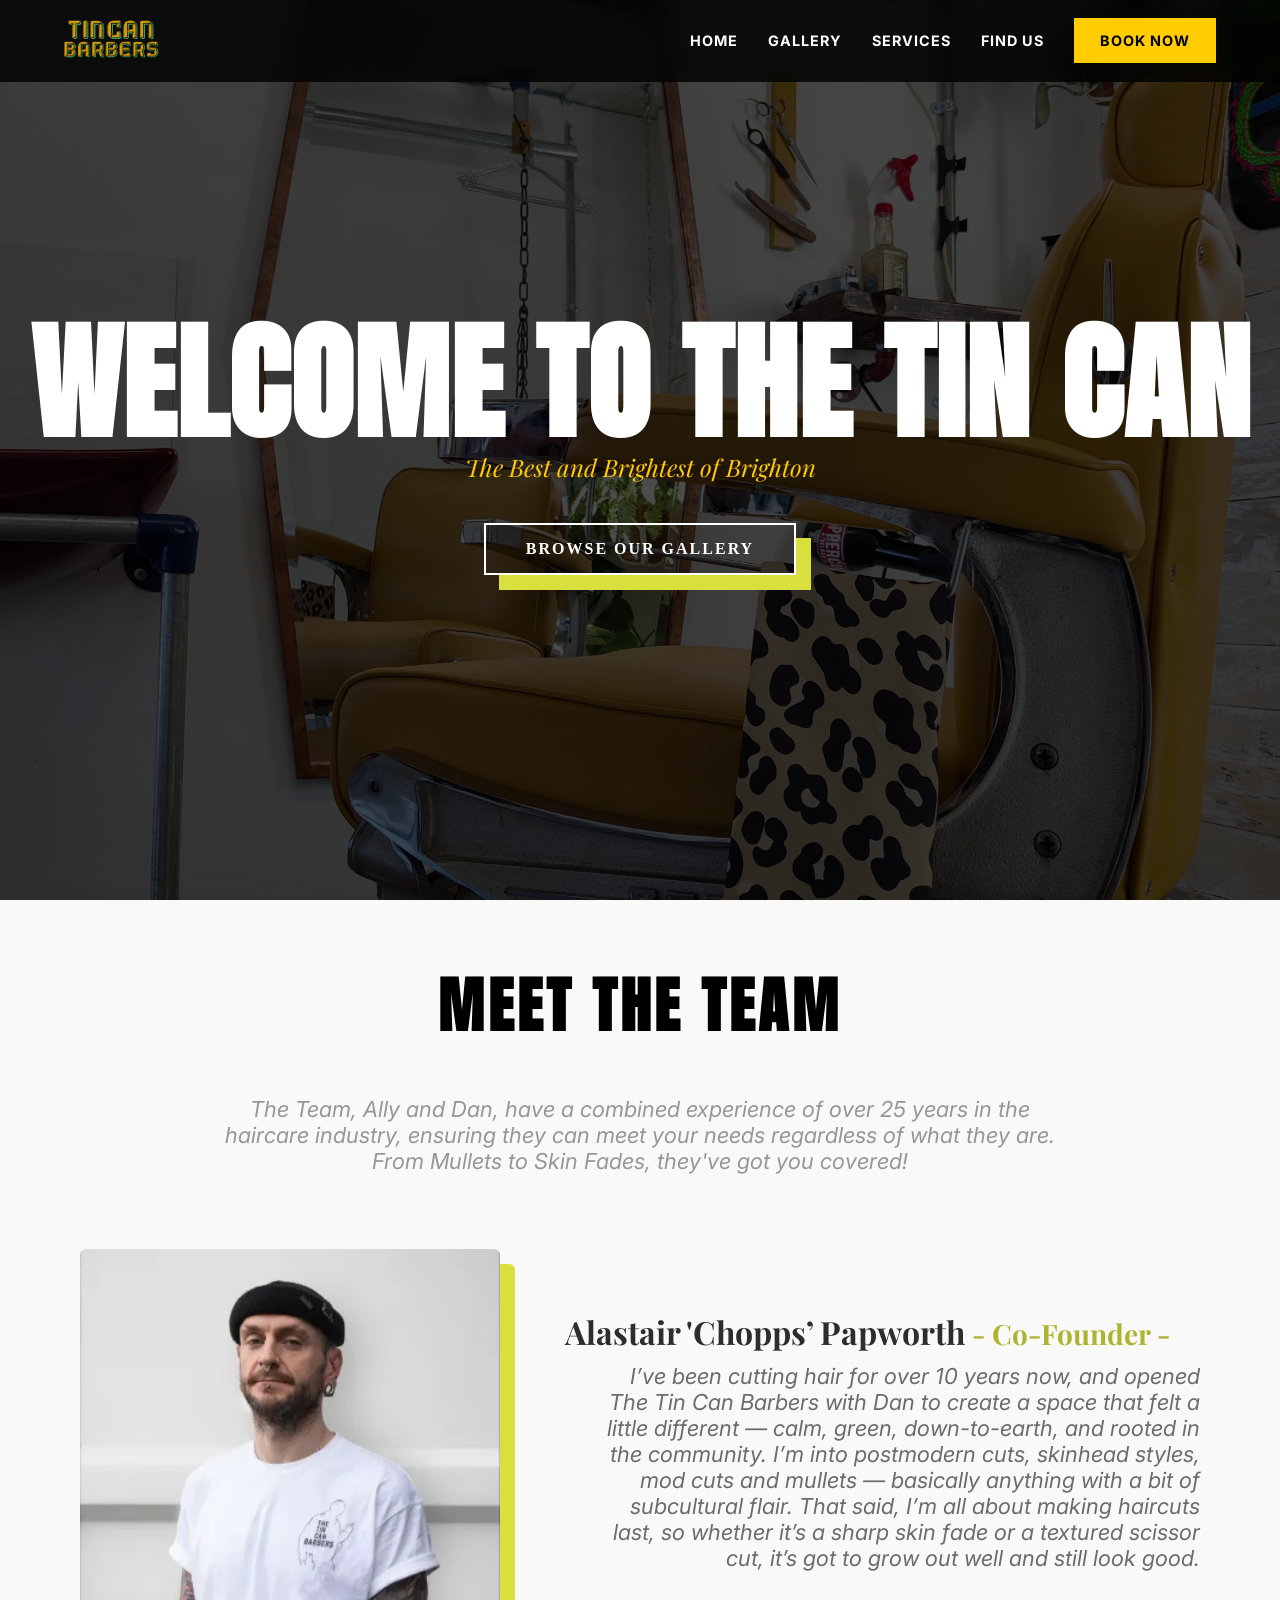
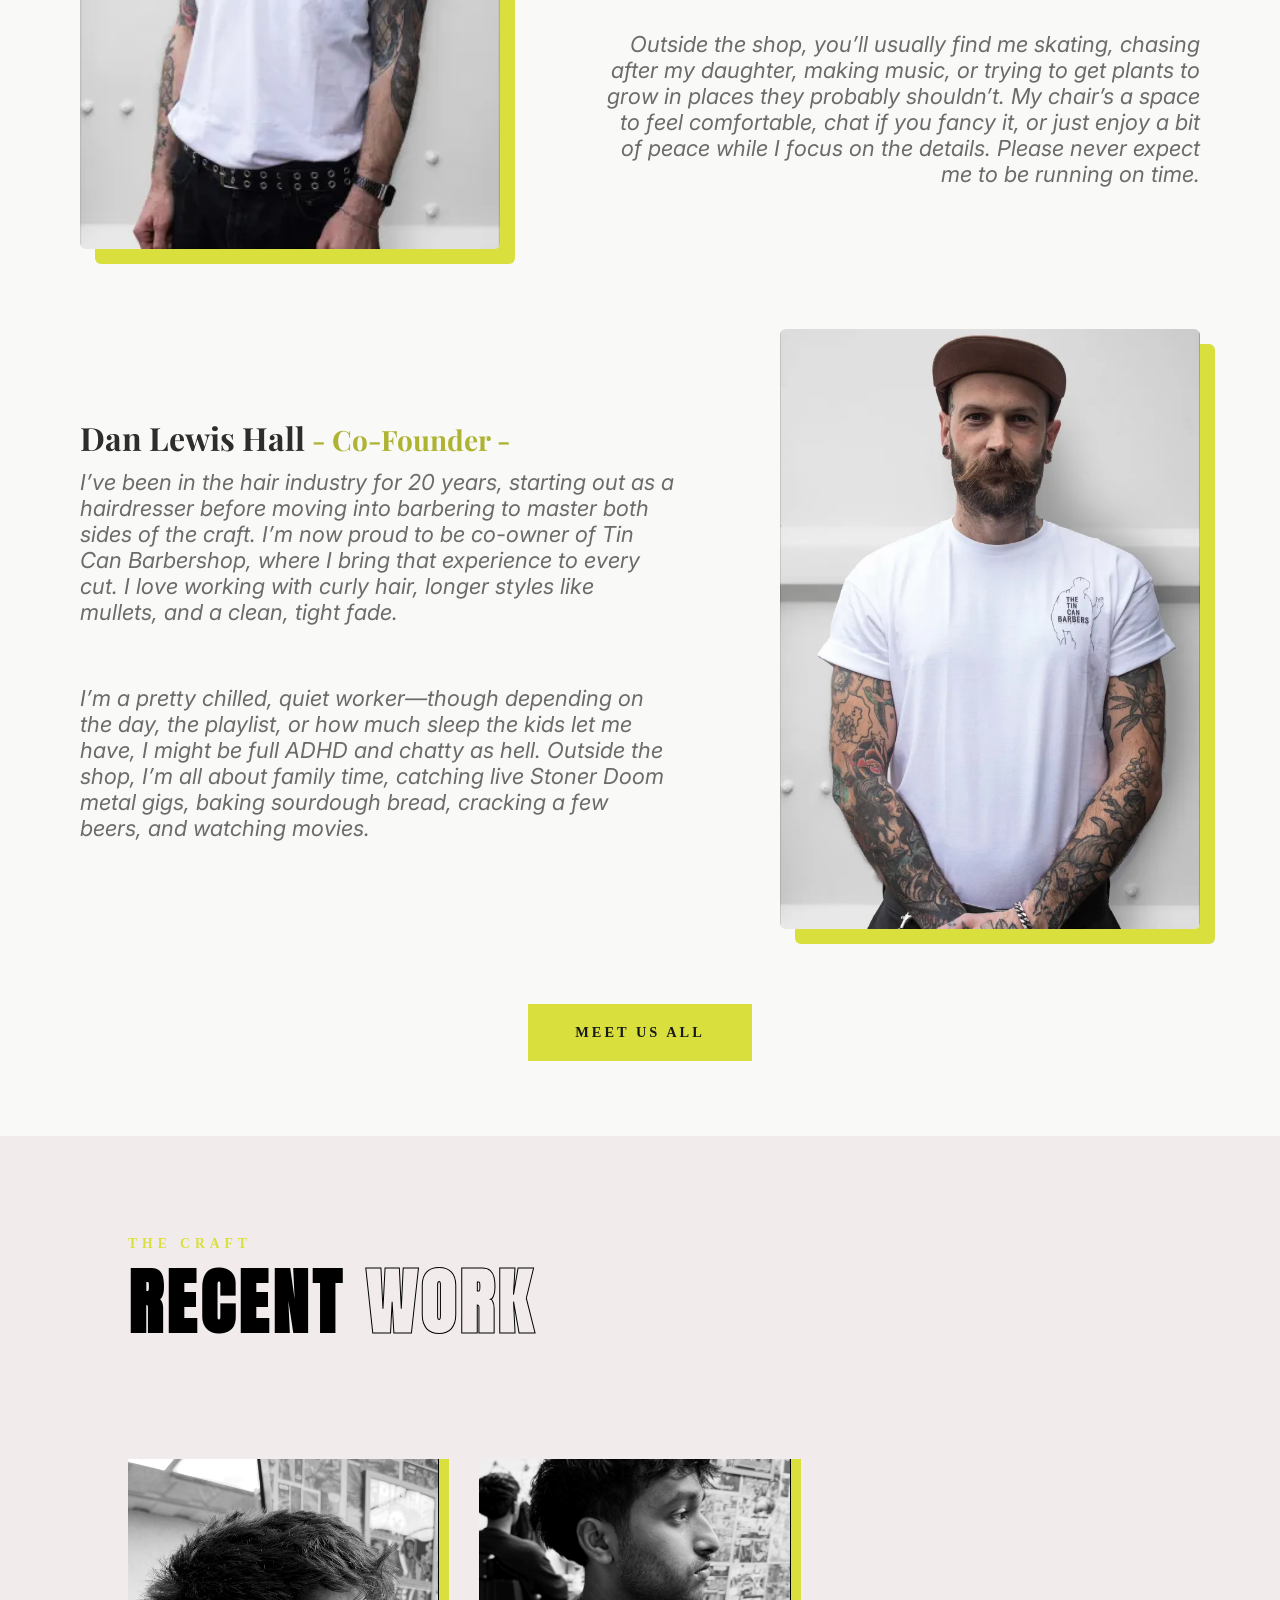
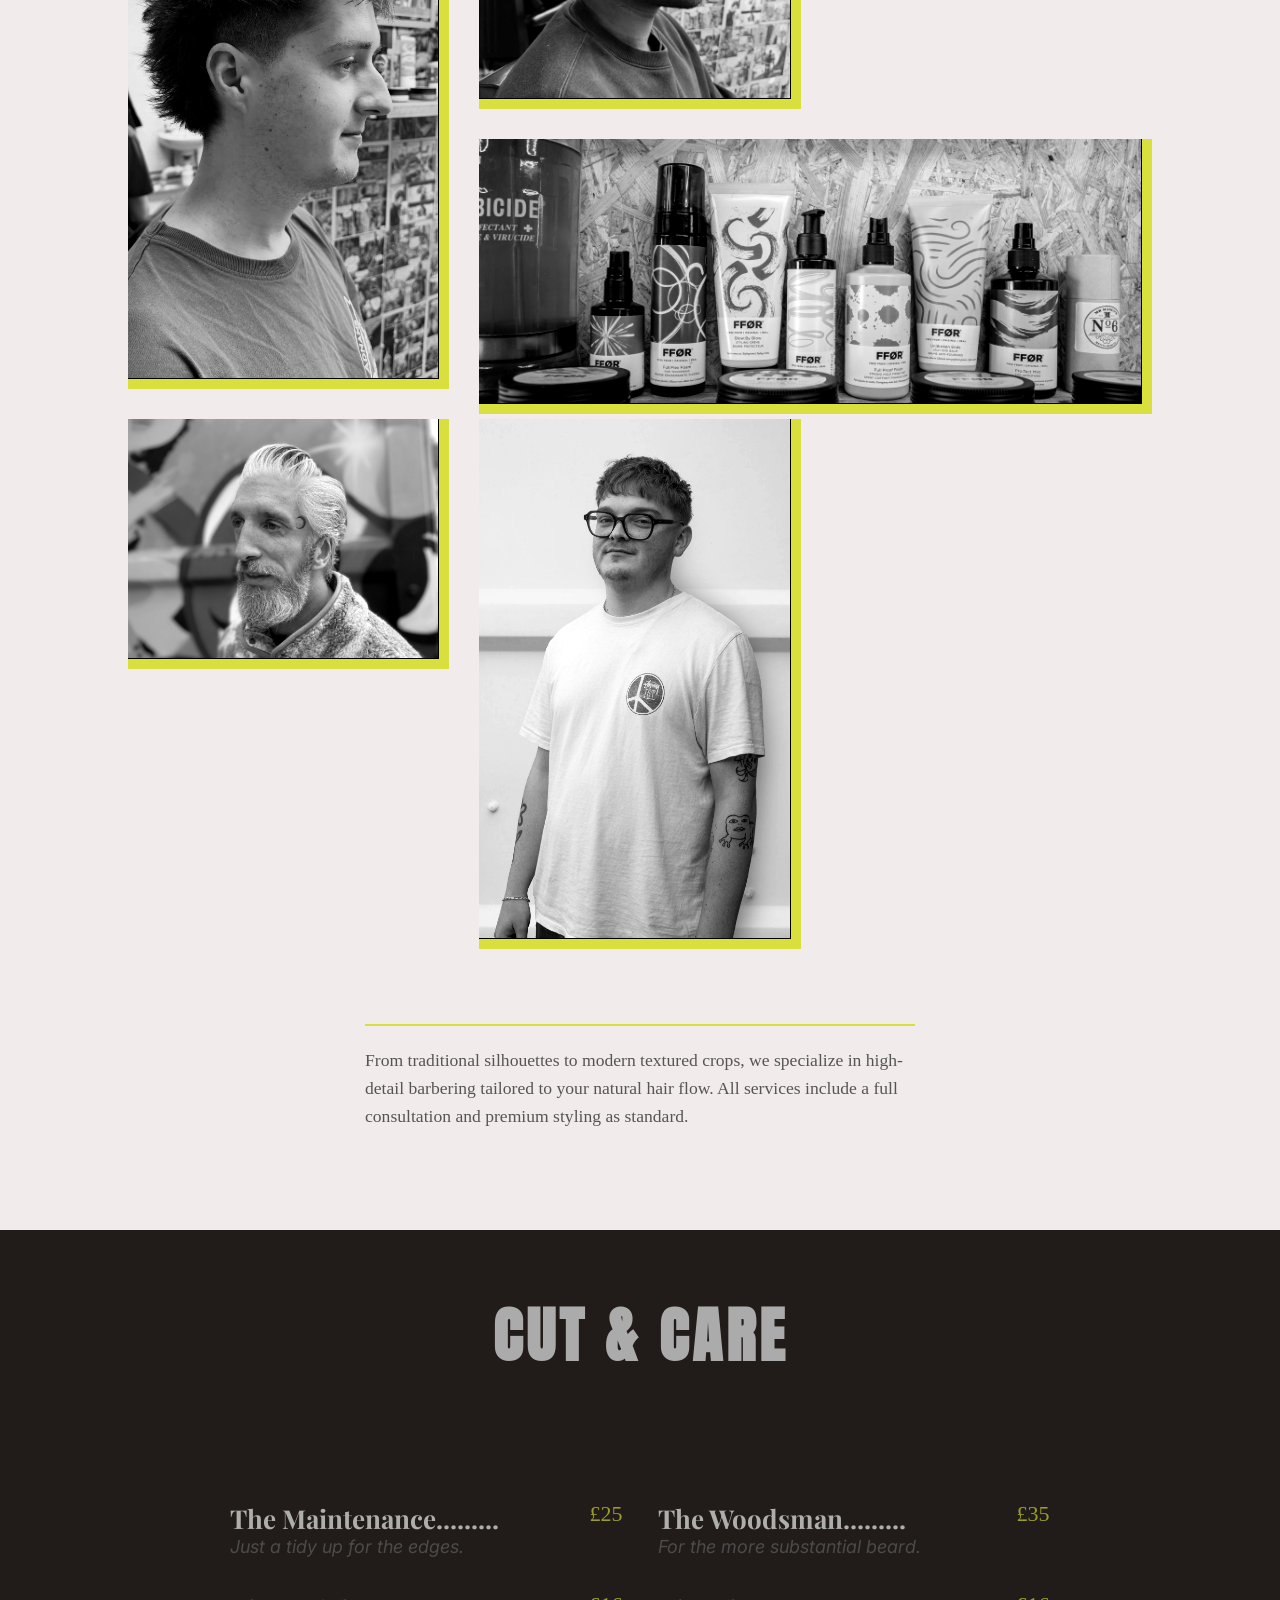
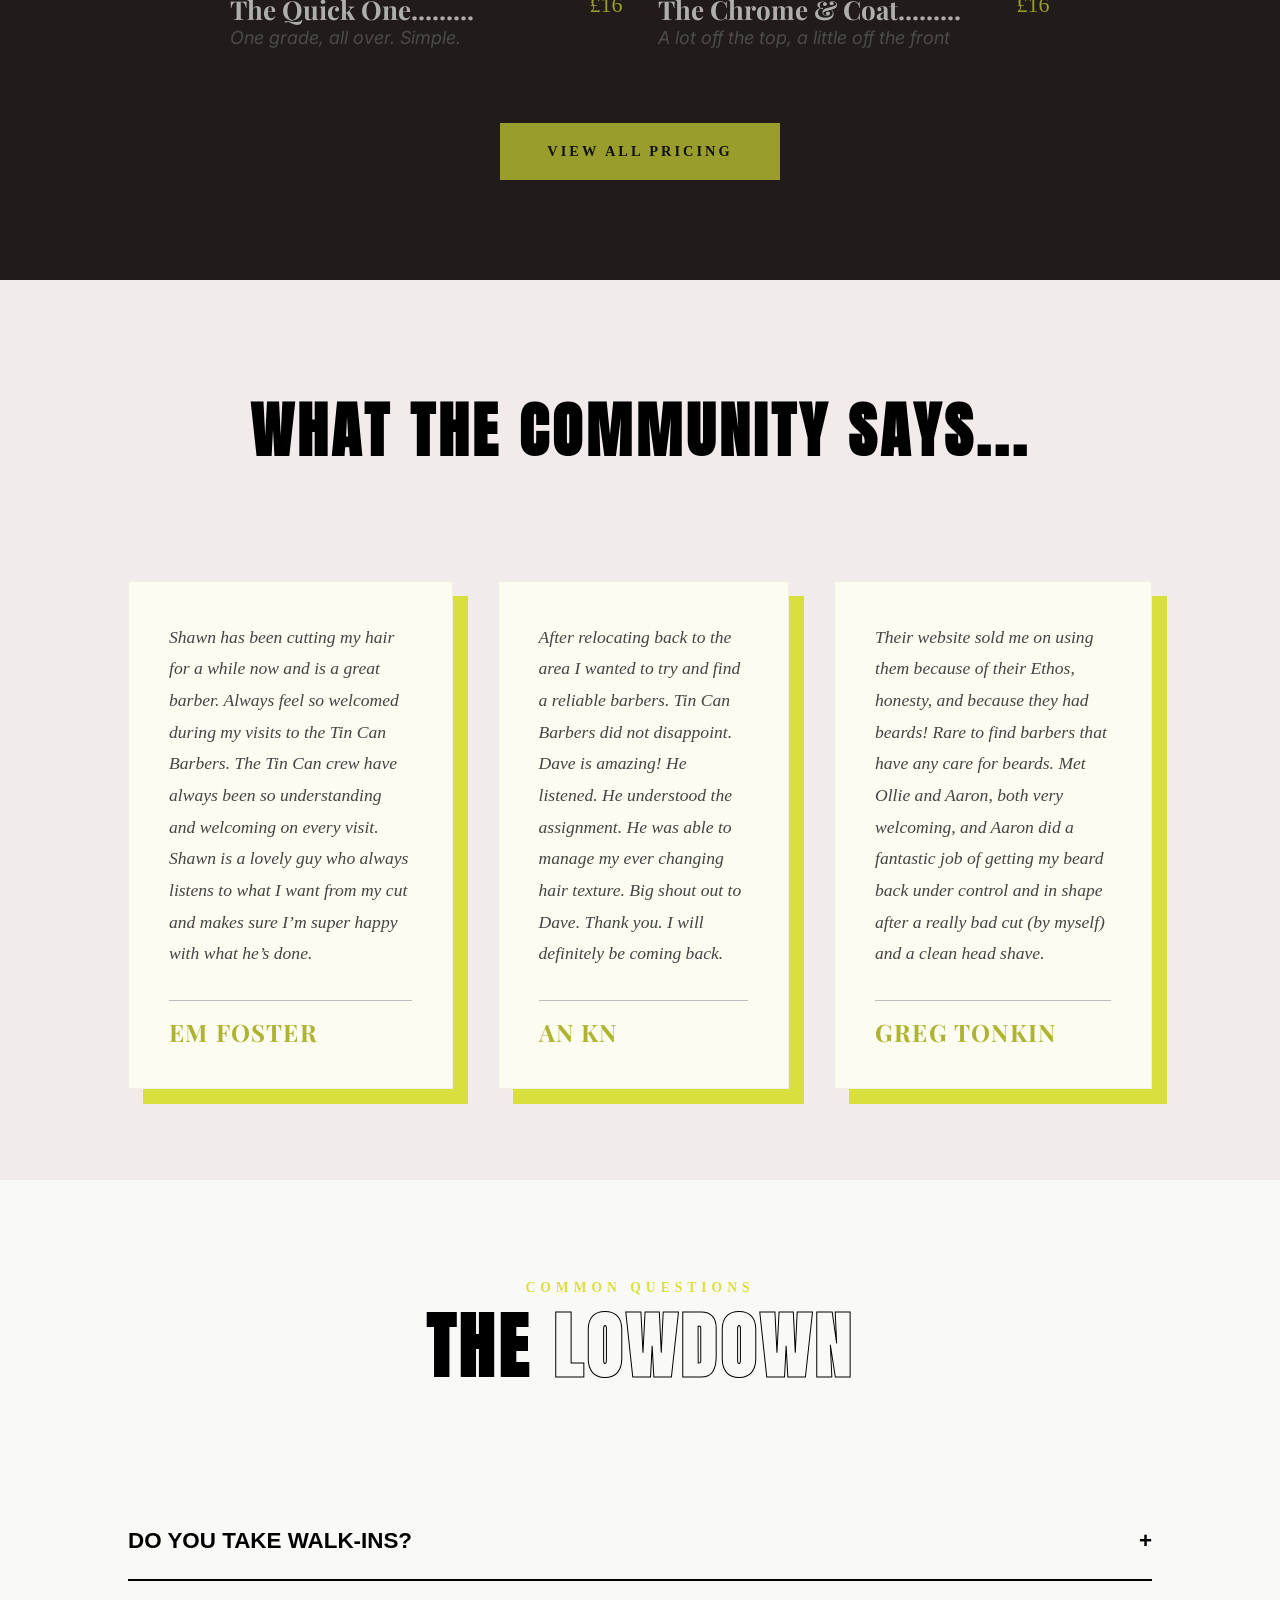
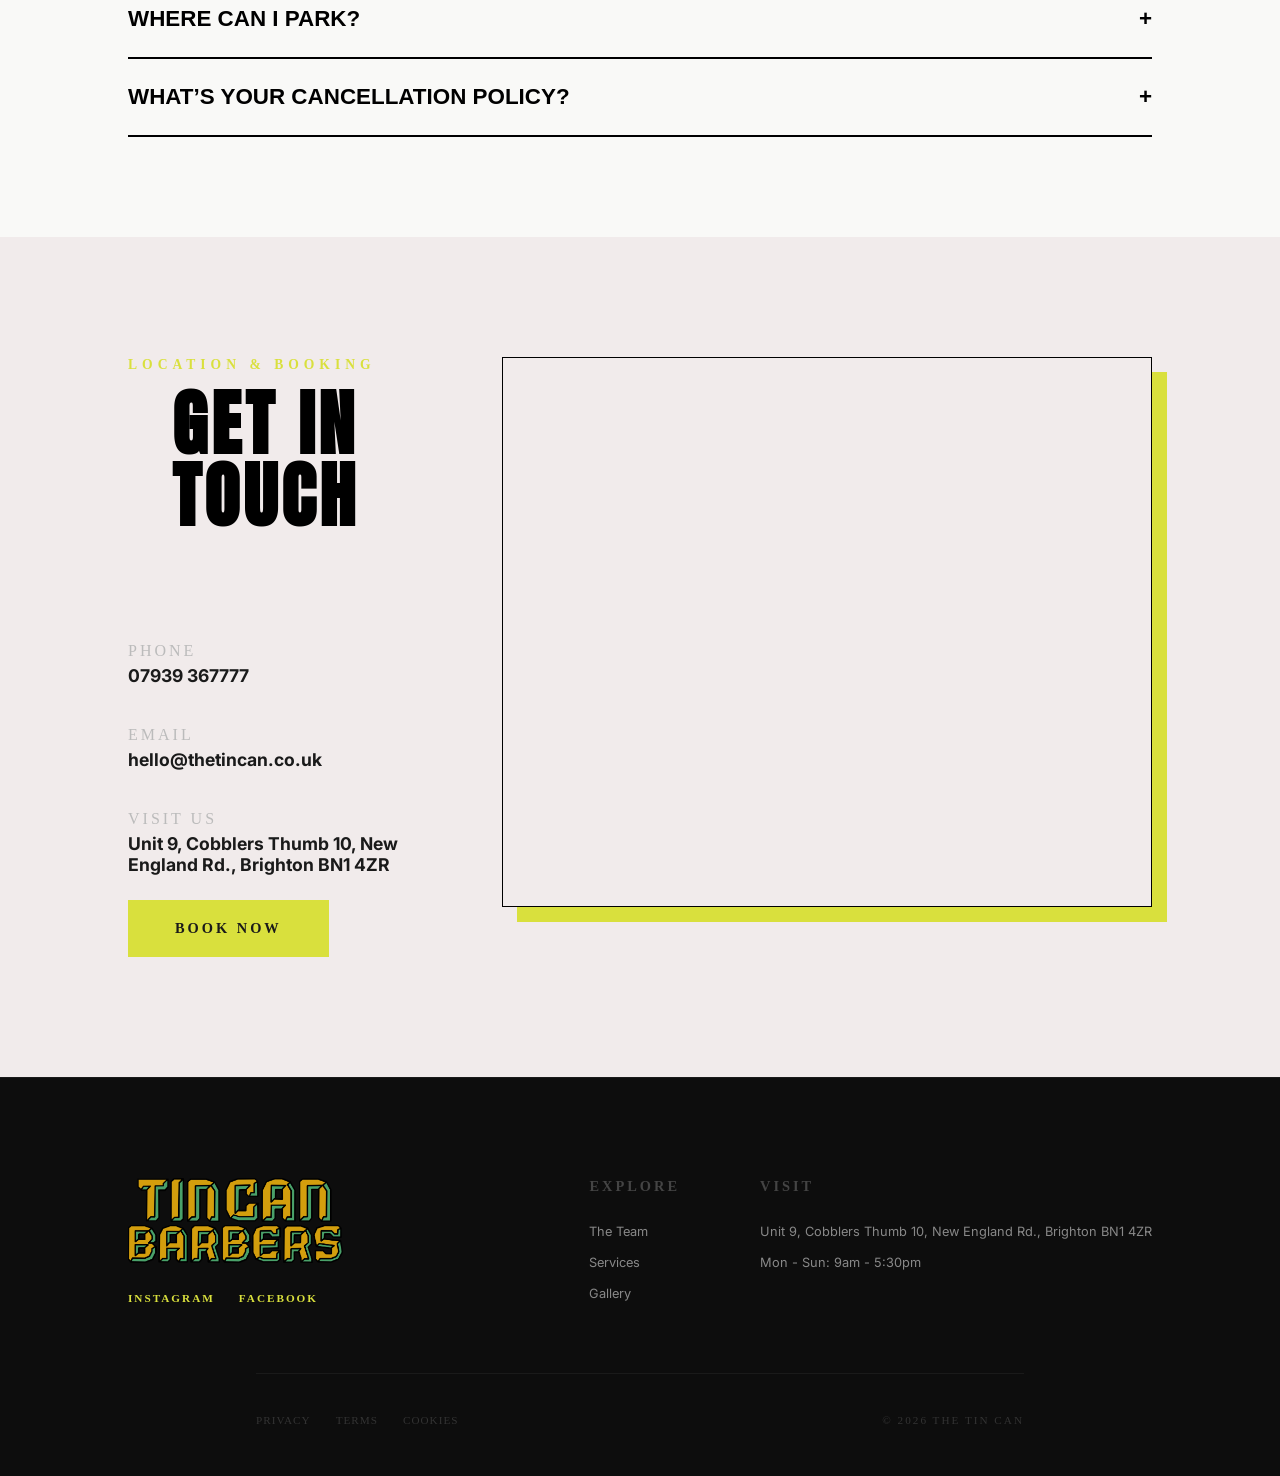
<file: index.html>
<!DOCTYPE html>
<html lang="en">
<head>
    <meta charset="UTF-8">
    <meta name="viewport" content="width=device-width, initial-scale=1.0">
    <title>Tin Can Barbers | Premium Traditional Barbers in Brighton</title>
    <meta name="description" content="The best and brightest barbers in Brighton. Located on New England Road, Tin Can Barbers offers expert cuts, beard trims, and a unique industrial atmosphere. Book your appointment today.">

    <link rel="preconnect" href="https://fonts.googleapis.com">
    <link rel="preconnect" href="https://fonts.gstatic.com" crossorigin>
    <link rel="icon" type="image/png" href="img/brand-logo.png">
    <link href="https://fonts.googleapis.com/css2?family=Anton&family=Inter:ital,opsz,wght@0,14..32,100..900;1,14..32,100..900&family=Playfair+Display:ital,wght@0,400..900;1,400..900&display=swap" rel="stylesheet">
    
    <link rel="stylesheet" href="css/root.css">
    <link rel="stylesheet" href="css/styles.css">
    <link rel="stylesheet" href="css/nav.css">
    <link rel="stylesheet" href="css/button.css">
    <link rel="stylesheet" href="css/query.css">
    <link rel="apple-touch-icon" sizes="180x180" href="./css/img/favicon_io/apple-touch-icon.png">
    <link rel="icon" type="image/png" sizes="32x32" href="./css/img/favicon_io/favicon-32x32.png">
    <link rel="icon" type="image/png" sizes="16x16" href="./css/img/favicon_io/favicon-16x16.png">
    <link rel="manifest" href="./css/img/favicon_io/site.webmanifest">
    <link rel="shortcut icon" href="./css/img/favicon_io/favicon.ico">

    <meta property="og:type" content="website">
    <meta property="og:url" content="https://your-github-username.github.io/TC/">
    <meta property="og:title" content="Tin Can Barbers | Brighton's Best Industrial Barbershop">
    <meta property="og:description" content="Premium cuts and traditional service in the heart of Brighton. Book now via Fresha.">
    <meta property="og:image" content="img/main-header.jpg"> <meta property="twitter:card" content="summary_large_image">
    <meta property="twitter:title" content="Tin Can Barbers | Brighton">
    <meta property="twitter:description" content="Premium cuts and traditional service in the heart of Brighton.">
    <meta property="twitter:image" content="img/main-header.jpg">
</head>
<body>
    <nav class="navbar">
        <a class="logo" href="#">
            <img src="css/img/brand-logo.png" alt="Tin Can Brand Logo">
        </a>
        <div class="hamburger" id="hamburger">
            <span class="bar"></span>
            <span class="bar"></span>
            <span class="bar"></span>
        </div>
        <ul class="nav-links" id="nav-links">
            <li>
                <a href="#">Home</a>
            </li>
            <li>
                <a href="#gallery">Gallery</a>
            </li>
            <li>
                <a href="#prices">Services</a>
            </li>
            <li>
                <a href="index.html#contact">Find Us</a>
            </li>
            <li>
                <a class="nav-cta" href="https://www.fresha.com/en-GB/lvp/the-tin-can-barbers-new-england-road-brighton-and-hove-58j6AM">BOOK NOW</a>
            </li>
            <img class="logo" src="css/img/brand-logo.png" alt="Tin Can Brand Logo">
        </ul>
    </nav>
    
    <header>
        <h1>Welcome to The Tin Can</h1>
        <div class="container">
            <p class="subtitle">The Best and Brightest of Brighton</p>

            <div class="landing-cta">
                <a href="#gallery">Browse our Gallery</a>
            </div>
        </div>
    </header>

    <section class="section" id="crew">
        <div class="container">
            <div class="section-head">
                <h2>Meet the Team</h2>
                <p>The Team, Ally and Dan, have a combined experience of over 25 years in the haircare industry, ensuring they can meet your needs regardless of what they are. From Mullets to Skin Fades, they've got you covered!</p>
            </div>

            <div class="crew-list">
                <div class="crew-member">
                    <img class="main-image" src="css/img/dan.webp" alt="Team Member Dan">
                    <img class="second-image" src="css/img/dan-two.webp" alt="Team Member Dan">
                    <div class="member-info">
                        <h3>
                            Alastair 'Chopps’ Papworth
                            <span>- Co-Founder -</span>
                        </h3>
                        <p>I’ve been cutting hair for over 10 years now, and opened The Tin Can Barbers with Dan to create a space that felt a little different — calm, green, down-to-earth, and rooted in the community. I’m into postmodern cuts, skinhead styles, mod cuts and mullets — basically anything with a bit of subcultural flair. That said, I’m all about making haircuts last, so whether it’s a sharp skin fade or a textured scissor cut, it’s got to grow out well and still look good.</p>
                        <p>Outside the shop, you’ll usually find me skating, chasing after my daughter, making music, or trying to get plants to grow in places they probably shouldn’t. My chair’s a space to feel comfortable, chat if you fancy it, or just enjoy a bit of peace while I focus on the details. Please never expect me to be running on time.</p>
                    </div>
                </div>

                <div class="crew-member">
                    <img class="main-image" src="css/img/ally.webp" alt="Team Member Ally">
                    <img class="second-image" src="css/img/ally-two.webp" alt="Team Member Ally">
                    <div class="member-info">
                        <h3>
                            Dan Lewis Hall
                            <span>- Co-Founder -</span>
                        </h3>
                        <p>I’ve been in the hair industry for 20 years, starting out as a hairdresser before moving into barbering to master both sides of the craft. I’m now proud to be co-owner of Tin Can Barbershop, where I bring that experience to every cut. I love working with curly hair, longer styles like mullets, and a clean, tight fade.</p>
                        <p>I’m a pretty chilled, quiet worker—though depending on the day, the playlist, or how much sleep the kids let me have, I might be full ADHD and chatty as hell. Outside the shop, I’m all about family time, catching live Stoner Doom metal gigs, baking sourdough bread, cracking a few beers, and watching movies.</p>
                    </div>
                </div>
            </div>

            <div class="crew-cta">
                <a href="#" class="btn-main">Meet Us All</a>
            </div>
        </div>
    </section>

    <section id="gallery" class="gallery-section">
        <div class="container">
            <div class="gallery-intro">
                <span class="eyebrow">The Craft</span>
                <h2 class="section-title">Recent <span class="outline">Work</span></h2>
            </div>

            <div class="gallery-grid">
                <div class="gallery-item tall">
                    <img src="css/img/tapm.jpg" alt="Tapered Mullet">
                </div>
                <div class="gallery-item">
                    <img src="css/img/lowtaper.jpg" alt="Low Taper">
                </div>
                <div class="gallery-item wide">
                    <img src="css/img/tools.jpg" alt="The Tin Can Tools">
                </div>
                <div class="gallery-item">
                    <img src="css/img/pomp.jpg" alt="Pompadour and Tapered Beard">
                </div>
                <div class="gallery-item tall">
                    <img src="css/img/texfrench.jpg" alt="Textured French Crop">
                </div>
            </div>
            <div class="gallery-footer">
                <p class="gallery-subtext">
                    From traditional silhouettes to modern textured crops, we specialize in high-detail barbering tailored to your natural hair flow. All services include a full consultation and premium styling as standard.
                </p>
            </div>
        </div>
    </section>

    <section class="section" id="prices">
        <div class="container">
            <h2>Cut & Care</h2>
            <div class="grid">
                <div class="price">
                    <div class="head">
                        <h4>The Maintenance.........</h4>
                        <p>Just a tidy up for the edges.</p>
                    </div>
                    <span>£25</span>
                </div>
                <div class="price">
                    <div class="head">
                        <h4>The Woodsman.........</h4>
                        <p>For the more substantial beard.</p>
                    </div>
                    <span>£35</span>
                </div>
                <div class="price">
                    <div class="head">
                        <h4>The Quick One.........</h4>
                        <p>One grade, all over. Simple.</p>
                    </div>
                    <span>£16</span>
                </div>
                <div class="price">
                    <div class="head">
                        <h4>The Chrome & Coat.........</h4>
                        <p>A lot off the top, a little off the front</p>
                    </div>
                    <span>£16</span>
                </div>
            </div>
            <div class="prices-cta">
                <a href="pricing.html" class="btn-main" style="margin: 75px;">View All Pricing</a>
            </div>
        </div>
    </section>

    <section class="section" id="reviews">
        <div class="container">
            <h2>What The Community Says...</h2>
            <div class="grid">
                <div class="card">
                    <p>Shawn has been cutting my hair for a while now and is a great barber. Always feel so welcomed during my visits to the Tin Can Barbers. The Tin Can crew have always been so understanding and welcoming on every visit. Shawn is a lovely guy who always listens to what I want from my cut and makes sure I’m super happy with what he’s done.</p>
                    <h4>Em Foster</h4>
                </div>
                <div class="card">
                    <p>After relocating back to the area I wanted to try and find a reliable barbers. Tin Can Barbers did not disappoint. Dave is amazing! He listened. He understood the assignment. He was able to manage my ever changing hair texture. Big shout out to Dave. Thank you. I will definitely be coming back.</p>
                    <h4>An Kn</h4>
                </div>
                <div class="card">
                    <p>Their website sold me on using them because of their Ethos, honesty, and because they had beards! Rare to find barbers that have any care for beards. Met Ollie and Aaron, both very welcoming, and Aaron did a fantastic job of getting my beard back under control and in shape after a really bad cut (by myself) and a clean head shave.</p>
                    <h4>Greg Tonkin</h4>
                </div>
            </div>
        </div>
    </section>

    <section id="faq" class="faq-section">
        <div class="container">
            <div class="faq-intro">
                <span class="eyebrow">Common Questions</span>
                <h2 class="section-title">The <span class="outline">Lowdown</span></h2>
            </div>

            <div class="accordion">
                <div class="accordion-item">
                    <button class="accordion-header">
                        <span>Do you take walk-ins?</span>
                        <span class="icon">+</span>
                    </button>
                    <div class="accordion-content">
                        <p>We are primarily appointment-only to ensure every client gets the time they deserve. However, we occasionally have last-minute gaps—check our Instagram stories for daily availability.</p>
                    </div>
                </div>

                <div class="accordion-item">
                    <button class="accordion-header">
                        <span>Where can I park?</span>
                        <span class="icon">+</span>
                    </button>
                    <div class="accordion-content">
                        <p>Trafalgar Street car park is a 2-minute walk away. There is also limited pay-and-display parking in the North Laine area, but it fills up fast!</p>
                    </div>
                </div>

                <div class="accordion-item">
                    <button class="accordion-header">
                        <span>What’s your cancellation policy?</span>
                        <span class="icon">+</span>
                    </button>
                    <div class="accordion-content">
                        <p>We require at least 24 hours notice for cancellations. This gives us a chance to fill the spot for someone else on the waiting list.</p>
                    </div>
                </div>
            </div>
        </div>
    </section>

    <section id="contact" class="contact-section">
        <div class="container contact-flex">
            
            <div class="contact-content">
                <span class="eyebrow">Location & Booking</span>
                <h2 class="section-title">Get in Touch</h2>
                
                <div class="contact-list">
                    <div class="contact-item">
                        <span class="label">Phone</span>
                        <a href="tel:07939367777" class="contact-link" target="_blank">07939 367777</a>
                    </div>

                    <div class="contact-item">
                        <span class="label">Email</span>
                        <a href="mailto:hello@thetincan.co.uk" class="contact-link" target="_blank">hello@thetincan.co.uk</a>
                    </div>

                    <div class="contact-item">
                        <span class="label">Visit Us</span>
                        <a href="https://maps.app.goo.gl/hhLMiDquFRVZ5XEa7" class="contact-link" target="_blank">Unit 9, Cobblers Thumb 10, New England Rd., Brighton BN1 4ZR</a>
                    </div>
                </div>
                <a href="https://www.fresha.com/en-GB/lvp/the-tin-can-barbers-new-england-road-brighton-and-hove-58j6AM" class="btn-main">Book Now</a>
            </div>

            <div class="map-box">
                <div class="map-inner">
                    <iframe src="https://www.google.com/maps/embed?pb=!1m18!1m12!1m3!1d22888.995142222277!2d-0.17696388916015712!3d50.83321299999999!2m3!1f0!2f0!3f0!3m2!1i1024!2i768!4f13.1!3m3!1m2!1s0x487585a1c1a3b4bb%3A0xcde6fe43d20f7f0b!2sTin%20Can%20Barbers!5e1!3m2!1sen!2suk!4v1776265382369!5m2!1sen!2suk" style="border:0;" allowfullscreen="" loading="lazy"></iframe>
                </div>
            </div>
        </div>
    </section>

    <footer class="main-footer">
        <div class="container footer-content">
            <div class="footer-brand">
                <img src="css/img/brand-logo.png" alt="Tin Can Brand Logo" class="footer-logo">
                <div class="social-links">
                    <a href="https://www.instagram.com/thetincanbarbers/" target="_blank">INSTAGRAM</a>
                    <a href="https://www.facebook.com/thetincanbarbers/photos" target="_blank">FACEBOOK</a>
                </div>
            </div>

            <div class="footer-grid">
                <div class="footer-col">
                    <h6>Explore</h6>
                    <a href="#crew">The Team</a>
                    <a href="#prices">Services</a>
                    <a href="#gallery">Gallery</a>
                </div>

                <div class="footer-col">
                    <h6>Visit</h6>
                    <a href="https://maps.app.goo.gl/hhLMiDquFRVZ5XEa7" target="_blank">Unit 9, Cobblers Thumb 10, New England Rd., Brighton BN1 4ZR</a>
                    <p>Mon - Sun: 9am - 5:30pm</p>
                </div>
            </div>
        </div>

        <div class="container footer-bottom">
            <div class="legal">
                <a href="privacy.html" target="_blank">Privacy</a>
                <a href="terms.html" target="_blank">Terms</a>
                <a href="cookies.html" target="_blank">Cookies</a>
            </div>
            <p class="copyright">&copy; 2026 THE TIN CAN</p>
        </div>
    </footer>
    <script src="css/script.js"></script>
</body>
</html>
</file>
<file: css/root.css>
:root {
    --main-yellow: #d9e03d;
    --text-main: #2d2d2d;
    --header-white: #f5f4f4;
    --bg-one: #f1ebeb;
    --bg-two: #f9f9f7;
}
</file>
<file: css/styles.css>
* {
    box-sizing: border-box;
    margin: 0;
    padding: 0;
}

body, html {
    margin: 0;
    padding: 0;
    width: 100%;
    overflow-x: hidden;
}

body::after {
    content: "";
    position: fixed;
    top: 0;
    left: 0;
    width: 100%;
    height: 100%;
    background: rgba(0, 0, 0, 0.6);
    z-index: 999;
    opacity: 0;
    visibility: hidden;
    transition: opacity 0.4s ease;
    pointer-events: none;
}

body.nav-active::after {
    opacity: 1;
    visibility: visible;
}

h1 {
    font-size: 4.5rem;
    font-family: 'anton', serif;
    letter-spacing: 1px;
    text-transform: uppercase;

    color: var(--bg-two);
    margin-bottom: -20px;
}

h2 {
    font-size: 3.8rem;
    font-family: 'anton';
    letter-spacing: 4px;
    text-align: center;
    line-height: 1;
    text-transform: uppercase;
    font-weight: 900;
    margin: 0 0 60px 0;
}

.section {
    min-height: 100vh;
    margin: 0 !important;
}

header {
    height: 100vh;
    display: flex;
    flex-direction: column;
    justify-content: center;
    align-items: center;
    text-align: center;
    background: linear-gradient(rgba(0,0,0,0.7), rgba(0,0,0,0.7)), 
                url('img/main-header.jpg');
    background-size: cover;
    background-position: center;
}

header h1 {
    font-family: 'Anton', sans-serif;
    font-size: clamp(3rem, 10vw, 8rem);
    color: #fff;
    text-transform: uppercase;
    line-height: 0.9;
    margin-bottom: 10px;
}

.subtitle {
    font-family: 'Playfair Display', serif;
    font-style: italic;
    color: #ffcc00;
    font-size: 1.5rem;
    margin-bottom: 40px;
}

.hero-btn {
    padding: 15px 40px;
    border: 2px solid #fff;
    color: #fff;
    text-decoration: none;
    font-weight: 900;
    text-transform: uppercase;
    letter-spacing: 2px;
    transition: 0.3s;
}

.hero-btn:hover {
    background: #fff;
    color: #000;
}

#crew {
    background-color: var(--bg-two);
}

#crew .section-head {
    display: flex;
    flex-direction: column;
    text-align: center;
    padding: 75px 0;
}

#crew .section-head p {
    font-size: 22px;
    font-family: 'inter', sans-serif;
    font-style: italic;
    color: #969696;

    max-width: 850px;
    margin: 0 auto;
}

#crew .crew-list {
    display: flex;
    flex-direction: column;
    gap: 80px;
    padding-bottom: 75px;
}

#crew .crew-list .crew-member {
    display: flex;
    justify-content: space-between;
    align-items: center;
    padding: 0 80px;
    position: relative;
    overflow: visible;
}

.crew-member:nth-child(even) {
    display: flex;
    flex-direction: row-reverse;
}

.crew-member:nth-child(even) .member-info {
    text-align: left;
}

.crew-member:nth-child(even) .member-info p {
    margin-right: auto;
    margin-left: 0;
    padding: 0;
}

.crew-member .member-info {
    display: flex;
    flex-direction: column;
    justify-content: flex-end;
    text-align: right;
    gap: 10px;
}

.member-info h3 span {
    color: var(--main-yellow);
    filter: brightness(80%);
    font-size: 28px;
}

.member-info:nth-child(even) span {
    margin-left: 30px;
}

.member-info:nth-child(odd) span {
    margin-right: 30px;
}

.crew-member img {
    width: 450px;
    height: 600px;
    border-radius: 6px;
    border: none;
    box-shadow: 15px 15px 0px var(--main-yellow);
    transition: all 0.3s ease;
    object-fit: cover;
}

.second-image {
    position: absolute;
    top: 0;
    left: 80px;
    max-width: 420px !important;
    height: 600px;
    object-fit: cover;
    opacity: 0;
    transition: opacity 0.4s ease;
    z-index: 2;
    box-shadow: none !important;
}

.crew-member img:hover .second-image {
    opacity: 1;
}

.crew-member:nth-child(even) .second-image {
    left: auto;
    right: 80px;
}

.main-image:hover + .second-image,
.second-image:hover {
    opacity: 1;
}

#crew .container .crew-list .crew-member h3 {
    font-size: 32px;
    font-family: 'playfair display', serif;
    color: var(--text-main);
}

.crew-member p {
    font-size: 22px;
    font-family: 'inter', sans-serif;
    font-style: italic;
    color: #6b6b6b;
    max-width: 85%;
    margin-left: auto;
}

.member-info p + p {
    margin-top: 50px !important;
}

.gallery-section {
    padding: 100px 0;
    background-color: var(--bg-one);
    scroll-margin-top: 90px;
}

#gallery .container {
    max-width: 80%;
    margin: 0 auto;
}

.gallery-intro {
    margin-bottom: 60px;
    display: flex;
    flex-direction: column;
    align-items: flex-start;
}

.section-title .outline {
    -webkit-text-stroke: 1px #000;
    color: transparent;
}

.gallery-grid {
    display: grid;
    grid-template-columns: repeat(3, 1fr);
    grid-auto-rows: 250px;
    gap: 30px;
    max-width: 100%;
}

.gallery-item {
    position: relative;
    background-color: var(--main-yellow);
    overflow: hidden;
}

.gallery-item img {
    width: 100%;
    height: 100%;
    object-fit: cover;
    filter: grayscale(100%) contrast(1.1);
    border: 1px solid #000;
    transform: translate(-10px, -10px);
    transition: all 0.4s ease-in-out;
}

.gallery-item.tall { grid-row: span 2; }
.gallery-item.wide { grid-column: span 2; height: 275px; }

.gallery-item:hover img {
    transform: translate(0, 0);
    filter: grayscale(0%);
}

.gallery-footer {
    margin-top: 50px;
    max-width: 550px;
    margin: 75px auto 0 auto;
}

.gallery-subtext {
    font-size: 1.1rem;
    line-height: 1.6;
    color: #555;
    font-weight: 500;
    text-align: left;
    border-top: 2px solid var(--main-yellow);
    padding-top: 20px;
}

#prices {
    background-color: #2f2824;
    filter: brightness(70%);
    margin: 0; padding: 0 0 25px 0;
    min-height: 70vh;
    scroll-margin-top: 90px;
}

#prices .container {
    max-width: 80%;
    margin: 0 auto;
    justify-content: center;
}

#prices .container h2 {
    color: var(--header-white) !important;
    padding: 75px 0 !important;
    text-align: center;
}

#prices .grid {
    max-width: 80%;
    margin: 0 auto;

    display: grid;
    grid-template-columns: repeat(2, 1fr);
    gap: 35px;
}

#prices .grid .price {
    max-width: 450px;
    display: flex;
    justify-content: space-between;
}

.price .head {
    display: flex;
    flex-direction: column;
}

.price .head h4 {
    font-size: 26px;
    font-family: 'playfair display', sans-serif;
    color: var(--bg-two);
}

.price .head p {
    color: #6b6b6b;
    font-size: 18px;
    font-family: 'inter', serif;
    font-style: italic;
}

.price span {
    color: var(--main-yellow);
    font-size: 22px;
}

#reviews {
    background-color: var(--bg-one);
    margin: 0 !important;
    padding: 0 !important;
}

#reviews .container {
    max-width: 80%;
    margin: 0 auto;
    padding-bottom: 75px;
    justify-content: center;
    display: flex;
    flex-direction: column;
}

#reviews h2 {
    margin: 0;
    padding: 120px 0;
}

#reviews .grid {
    max-width: 100%;
    width: 100%;
    gap: 45px;

    display: flex;
}

#reviews .grid .card {
    background: #fdfcf0;
    padding: 40px;
    border: 1px solid rgba(0,0,0,0.05);
    box-shadow: 15px 15px 0px var(--main-yellow);
    transition: all 0.4s ease;
    display: flex;
    flex-direction: column;
    justify-content: space-between;
}

#reviews .card:hover {
    transform: translate(-5px, -5px);
    box-shadow: 25px 25px 0px #1a1a1a;
}

#reviews .grid .card h4 {
    font-size: 24px;
    font-family: 'playfair display', serif;
    color: var(--main-yellow);
    filter: brightness(80%);
    text-transform: uppercase;
    letter-spacing: 1.2px;

    padding-top: 15px;
    border-top: 1px solid #eee;
}

#reviews .grid .card p {
    font-style: italic;
    line-height: 1.8;
    color: #444;
    font-size: 1.1rem;
    margin-bottom: 30px;
}

.faq-section {
    padding: 100px 0;
    background-color: var(--bg-two);
}

.faq-intro {
    margin-bottom: 60px;
    display: flex;
    flex-direction: column;
    align-items: center;
    text-align: center;
}
.accordion {
    max-width: 80%;
    margin: 0 auto;
}

.accordion-item {
    border-bottom: 2px solid #000;
}

.accordion-header {
    width: 100%;
    padding: 25px 0;
    display: flex;
    justify-content: space-between;
    align-items: center;
    background: none;
    border: none;
    outline: none;
    cursor: pointer;
    text-align: left;
    font-size: 1.4rem;
    font-weight: 800;
    text-transform: uppercase;
    transition: color 0.3s ease;
}

.accordion-header:hover {
    color: var(--main-yellow);
}

.accordion-content {
    max-height: 0;
    overflow: hidden;
    transition: all 0.5s cubic-bezier(0.19, 1, 0.22, 1);
}

.accordion-content p {
    padding-top: 10px;
    padding-bottom: 30px;
    font-size: 1.1rem;
    font-family: 'inter', sans-serif;
    color: #555;
    max-width: 950px;
}

.accordion-item.active .accordion-content {
    max-height: 1000px;
    transition: max-height 0.4s ease-in-out;
}

.accordion-item.active .accordion-header {
    color: var(--main-yellow);
}

.accordion-item.active .icon {
    transform: rotate(45deg);
}

.contact-section {
    padding: 120px 0;
    background-color: var(--bg-one);
}

.contact-flex {
    display: flex;
    justify-content: space-between;
    align-items: flex-start;
    gap: 100px;
    max-width: 80%;
    margin: 0 auto;
}

.contact-content {
    flex: 1;
    display: flex;
    flex-direction: column;
    align-items: flex-start;
}

.eyebrow {
    color: var(--main-yellow);
    text-transform: uppercase;
    letter-spacing: 5px;
    font-size: 0.85rem;
    font-weight: 800;
    margin-bottom: 15px;
}

.section-title {
    font-size: 4.5rem;
    line-height: 1;
    text-transform: uppercase;
    font-weight: 900;
    margin: 0 0 60px 0;
}

.contact-list {
    display: flex;
    flex-direction: column;
    gap: 40px;
    margin-top: 50px;
}

.contact-item {
    display: flex;
    flex-direction: column;
    align-items: flex-start;
    max-width: 450px;
}

.label {
    text-transform: uppercase;
    font-size: 1rem;
    letter-spacing: 3px;
    color: #bbb;
    margin-bottom: 5px;
}

.contact-link, .contact-text {
    font-size: 1.1rem;
    font-family: 'inter', sans-serif;
    font-weight: 700;
    color: #1a1a1a;
    text-decoration: none;
    transition: color 0.3s ease;
}

.contact-link:hover {
    color: var(--main-yellow);
    filter: brightness(80%);
}

.map-box {
    flex: 1;
    flex-shrink: 0;
    min-width: 650px;
    height: 550px;
    box-shadow: 15px 15px 0px var(--main-yellow) !important;
}

.map-inner {
    position: relative;
    z-index: 2;
    height: 100%;
    border: 1px solid #000;
}

.map-inner iframe {
    width: 100%;
    height: 100%;
    filter: grayscale(1) contrast(1.1) invert(0.8);
    box-shadow: none !important;
}

.map-accent {
    position: absolute;
    top: 25px;
    left: 25px;
    width: 100%;
    height: 100%;
    background: var(--main-yellow);
    z-index: 1;
}

.main-footer {
    background-color: #0d0d0d;
    color: #fff;
    padding: 100px 0 50px;
    border-top: 1px solid #1a1a1a;
}

.footer-content {
    display: flex;
    justify-content: space-between;
    align-items: flex-start;
    padding-bottom: 60px;
    max-width: 80%;
    margin: 0 auto;
    justify-content: center;
}

.footer-brand {
    flex: 1;
}

.footer-logo {
    height: 85px;
    margin-bottom: 25px;
    display: block;
}

.social-links a {
    color: var(--main-yellow);
    font-size: 0.7rem;
    font-weight: 800;
    letter-spacing: 2px;
    margin-right: 20px;
    text-decoration: none;
    transition: all 0.3s ease;
}

.social-links a:hover {
    color: var(--main-yellow) !important;
    filter: brightness(80%);
}

.footer-grid {
    display: flex;
    gap: 80px;
    flex: 2;
    justify-content: flex-end;
}

.footer-col h6 {
    color: #444;
    text-transform: uppercase;
    letter-spacing: 3px;
    font-size: 0.9rem;
    margin-bottom: 25px;
}

.footer-col p, .footer-col a {
    color: #888;
    font-size: 0.8rem;
    font-family: 'inter', serif;
    line-height: 1.8;
    text-decoration: none;
    display: block;
    margin-bottom: 8px;
    transition: color 0.3s;
}

footer a:hover {
    color: #fff;
}

.footer-bottom {
    border-top: 1px solid #1a1a1a;
    padding-top: 40px;
    display: flex;
    justify-content: space-between;
    max-width: 60%;

    margin: 0 auto;
}

.legal {
    display: flex;
}

.legal a {
    color: #333;
    font-size: 0.7rem;
    text-decoration: none;
    margin-right: 25px;
    text-transform: uppercase;
    letter-spacing: 1px;
    transition: color 0.3s ease;
}

.copyright {
    color: #333;
    font-size: 0.7rem;
    letter-spacing: 2px;
}

.error-wrapper {
    height: 100vh;
    display: flex;
    flex-direction: column;
    align-items: center;
    justify-content: center;
    text-align: center;
    background-color: var(--bg-one);
    padding: 20px;
}

.error-code {
    font-size: clamp(8rem, 20vw, 15rem);
    line-height: 0.8;
    margin-bottom: 20px;
    color: transparent;
    -webkit-text-stroke: 2px #000;
}

.error-message {
    max-width: 500px;
    margin-bottom: 40px;
}

.error-message h1 {
    text-transform: uppercase;
    font-weight: 900;
    font-size: 2rem;
    margin-bottom: 10px;
    color: var(--text-main);
}
</file>
<file: css/nav.css>
.navbar {
    display: flex;
    justify-content: space-between;
    align-items: center;
    padding: 20px 5%;
    background: rgba(0, 0, 0, 0.8);
    backdrop-filter: blur(13px);
    position: fixed;
    width: 100%;
    z-index: 1000;
}

nav .logo img {
    width: 95px;
    height: auto;
    transition: all 0.3s ease;
}

nav .logo:hover img {
    filter: brightness(80%);
}

.nav-links {
    display: flex;
    align-items: center;
    list-style: none;
    gap: 30px;
}

.nav-links li a {
    position: relative;
    color: #fff;
    text-decoration: none;
    font-family: 'Inter', sans-serif;
    font-weight: 700;
    text-transform: uppercase;
    font-size: 0.9rem;
    letter-spacing: 1px;
    padding: 5px 0;
    transition: color 0.3s ease;
}

.nav-links li a::after {
    content: '';
    position: absolute;
    width: 0;
    height: 2px;
    bottom: 0;
    left: 0;
    background-color: #ffcc00;
    transition: width 0.3s ease;
}

.nav-links li a:hover {
    color: #ffcc00;
}

.nav-links li a:hover::after {
    width: 100%;
}

.nav-cta {
    background-color: #ffcc00;
    color: #000 !important;
    padding: 12px 24px !important;
    font-weight: 900;
    border: 2px solid #ffcc00;
    transition: 0.3s ease-in-out;
}

.nav-cta:hover {
    background-color: transparent;
    color: #ffcc00 !important;
}

.hamburger {
    display: none;
    cursor: pointer;
    flex-direction: column;
    gap: 5px;
}

.bar {
    display: block;
    width: 25px;
    height: 3px;
    background-color: #ffcc00;
    transition: all 0.3s ease;
}

.nav-links .logo {
    display: none;
}
</file>
<file: css/button.css>
.landing-cta, .crew-cta, .prices-cta {
    width: 100%;
    display: flex;
    justify-content: center;
}

.landing-cta a {
    padding: 15px 40px;
    border: 2px solid #fff;
    color: #fff;
    text-decoration: none;
    font-weight: 900;
    text-transform: uppercase;
    letter-spacing: 2px;
    transition: 0.4s;
    box-shadow: 15px 15px 0px var(--main-yellow);
}

.landing-cta a:hover {
    background: #fff;
    color: #000;
    transform: translateY(-4px);
    box-shadow: none;
}

.crew-cta {
    padding-bottom: 75px;
}

.btn-main, .error-btn {
    display: inline-block;
    padding: 18px 45px;
    background-color: var(--main-yellow);
    color: #1a1a1a;
    border: 2px solid var(--main-yellow);
    text-transform: uppercase;
    text-decoration: none;
    font-weight: 800;
    font-size: 0.9rem;
    letter-spacing: 3px;
    transition: all 0.3s cubic-bezier(0.25, 0.8, 0.25, 1);
    cursor: pointer;
}

.btn-main:hover {
    background-color: transparent;
    color: var(--main-yellow);
    transform: translateY(-5px);
    box-shadow: 0 10px 20px rgba(241, 196, 15, 0.3);
}

.hero-btn {
    background-color: var(--main-yellow);
    padding: 12px 24px;
}

.hero-btn:hover {
    background-color: transparent;
    border: 2px solid var(--main-yellow);
}

#contact .btn-main {
    margin-top: 25px;
}
</file>
<file: css/query.css>
@media (max-width: 992px) {
    .hamburger {
        display: flex;
        z-index: 1001;
    }

    .nav-links {
        position: fixed;
        right: -100%;
        top: 0;
        flex-direction: column;
        background: rgba(0, 0, 0, 0.9);
        backdrop-filter: blur(13px) !important;
        width: 80%;
        height: 100vh;
        padding-top: 50px;
        transition: 0.4s;
        justify-content: center;
        z-index: 1000;
        visibility: hidden;
    }

    .nav-links.active {
        right: 0 !important;
        display: flex;
        visibility: visible !important;
        opacity: 1 !important;
    }

    .hamburger.active .bar:nth-child(1) {
        transform: translateY(8px) rotate(45deg);
    }
    .hamburger.active .bar:nth-child(2) {
        opacity: 0;
    }
    .hamburger.active .bar:nth-child(3) {
        transform: translateY(-8px) rotate(-45deg);
    }
    .nav-links img {
        width: 200px;
        height: auto;
        margin-top: 50px;
    }
    #crew .section-head {
        max-width: 90%;
        margin: 0 auto;
    }
    .crew-member {
        display: flex !important;
        flex-direction: column !important;
        text-align: center;
    }
    .crew-member img {
        margin-bottom: 75px;
    }
    #crew .crew-member .second-image {
        display: none !important;
    }
    .crew-member h3 {
        width: 100%;
        text-align: center !important;
        margin: 0 auto;
        display: block;
    }
    .crew-member .member-info {
        display: flex;
        flex-direction: column;
        text-align: center;
        justify-items: center;
        margin: 0 auto;
    }
    .member-info p {
        text-align: center;
        max-width: 90%; 
        margin: 10px auto !important;
        padding: 0;
    }
    html body section#prices {
        scroll-margin-top: 200px !important;
    }
    .gallery-grid {
        display: flex !important;
        flex-direction: column !important;
        gap: 20px;
        padding: 0 20px;
    }

    .gallery-item {
        width: 100% !important;
        height: auto !important;
    }

    .gallery-item img {
        width: 100%;
        height: 400px;
        object-fit: cover;
        border: 3px solid var(--main-yellow);
    }

    .gallery-item.tall, 
    .gallery-item.wide {
        width: 100% !important;
        grid-column: auto !important;
        grid-row: auto !important;
    }

    .gallery-item:nth-child(1) img {
        object-position: center 15% !important;
    }

    .gallery-item:nth-child(2) img {
        object-position: center 10% !important;
    }

    .gallery-item:nth-child(5) img {
        object-position: center 10% !important;
    }
    #reviews .grid {
        display: flex;
        flex-direction: column;
        gap: 75px;
    }
    .contact-content {
        order: 2 !important;
        width: 100% !important;
        text-align: left !important;
        display: flex !important;
        flex-direction: column !important;
        align-items: flex-start !important;
        padding: 0 20px;
    }

    .contact-content .contact-list {
        display: flex !important;
        flex-direction: column !important;
        align-items: flex-start !important;
        width: 100% !important;
        gap: 75px;
    }

    .contact-content .btn-main, 
    .contact-content a[href*="fresha.com"] {
        align-self: center !important;
        margin: 75px auto 0 auto !important;
        display: inline-block !important;
        text-align: center !important;
        width: 100%;
    }
    .contact-flex {
        display: flex !important;
        flex-direction: column !important;
        align-items: stretch !important;
        margin: 0 auto;
        align-items: center !important;
    }

    .map-box {
        order: 1 !important;
        width: 100% !important;
        height: 450px !important;
        margin-bottom: 30px;
        display: block !important;
    }

    .map-inner {
        height: 100% !important;
        width: 100% !important;
        display: block !important;
    }

    .map-box iframe {
        display: block !important;
        width: 100% !important;
        height: 450px !important;
        border: 2px solid #f1f10e;
    }

    .contact-content {
        order: 2 !important;
        width: 100% !important;
        text-align: center;
    }

    .contact-content .contact-list {
        display: flex;
        flex-direction: column;
        align-items: center;
    }
    .main-footer {
        padding: 50px 20px 30px 20px !important;
        text-align: center !important;
    }

    .footer-content {
        display: flex !important;
        flex-direction: column !important;
        align-items: center !important;
        text-align: center !important;
        gap: 40px !important;
    }

    .footer-brand .footer-logo {
        display: flex;
        margin: 0 auto 25px auto !important;
        justify-content: center !important;
        align-items: center !important;
    }

    .footer-brand .social-links {
        display: flex !important;
        justify-content: center !important;
        gap: 30px !important;
        margin-top: 10px;
    }

    .social-links a {
        font-size: 0.9rem;
        color: #f1f10e
    }

    .footer-col {
        width: 250px !important;
        display: flex !important;
        flex-direction: column !important;
        align-items: center !important;
        margin-bottom: 20px;
    }

    .footer-bottom {
        margin-top: 40px;
        border-top: 1px solid rgba(255, 255, 255, 0.1);
        padding-top: 20px;
        font-size: 0.8rem;
        opacity: 1;
        gap: 25px;
    }
}

@media (max-width: 680px) {
    header h1 {
        max-width: 70%;
        line-height: 1.4;
    }
    #prices .grid {
        display: flex;
        flex-direction: column;
        gap: 50px;
    }

    #contact, 
    #contact .container, 
    #contact .contact-flex {
        width: 100vw !important;
        max-width: 100vw !important;
        padding: 75px 0 0 0 !important;
        margin: 0 !important;
        display: flex !important;
        flex-direction: column !important;
        align-items: center !important;
    }

    #contact .map-box {
        order: 1 !important;
        width: 80% !important; 
        min-width: 80% !important;
        min-height: 450px !important;
        
        height: 280px !important;
        margin: 0 auto 40px auto !important;
        border: 2px solid #f1f10e !important;
        border-radius: 8px !important;
        overflow: hidden !important;
    }

    #contact .map-box iframe {
        width: 100% !important;
        min-height: 100% !important;
        display: block !important;
    }
    .contact-content {
        max-width: 80%;
    }
    #contact .btn-main {
        margin-bottom: 75px !important;
    }
    footer .container {
        display: flex !important;
        flex-direction: column !important;
    }
    footer .footer-grid {
        display: flex !important;
        flex-direction: column-reverse !important;
        gap: 1px !important;
    }
}

@media (max-width: 651px) {
    #contact .eyebrow {
        margin: 0 auto 25px auto;
    }
}

@media (max-width: 520px) {
    h2 {
        font-size: 2.3rem;
    }
    html body #prices {
        scroll-margin-top: -200px !important;
    }
    #prices .btn-main {
        white-space: nowrap;
    }
    #crew .crew-list {
        width: 100% !important;
        max-width: 100% !important;
        padding: 0 10px !important;
    }

    #crew .crew-member {
        width: 100% !important;
        display: flex !important;
        flex-direction: column !important;
        align-items: center !important;
        text-align: center !important;
        padding: 0 !important;
        margin: 0 auto 40px auto !important;
    }
    #crew .crew-member img {
        width: 90% !important;
        max-width: 100vw !important;
        height: auto !important;
        margin: 0 auto !important;
        display: block !important;
        margin-bottom: 75px !important;
    }
    #crew .crew-member h3 {
        display: flex;
        flex-direction: column-reverse;
        text-align: center !important;
        justify-content: center !important;
        align-items: center !important;
        width: 100% !important;
        margin: 0 auto !important;
        padding: 0 !important;
    }
    #crew .member-info p {
        font-size: 18px;
    }
    #contact {
        scroll-margin-top: -250px !important;
    }
}
</file>
